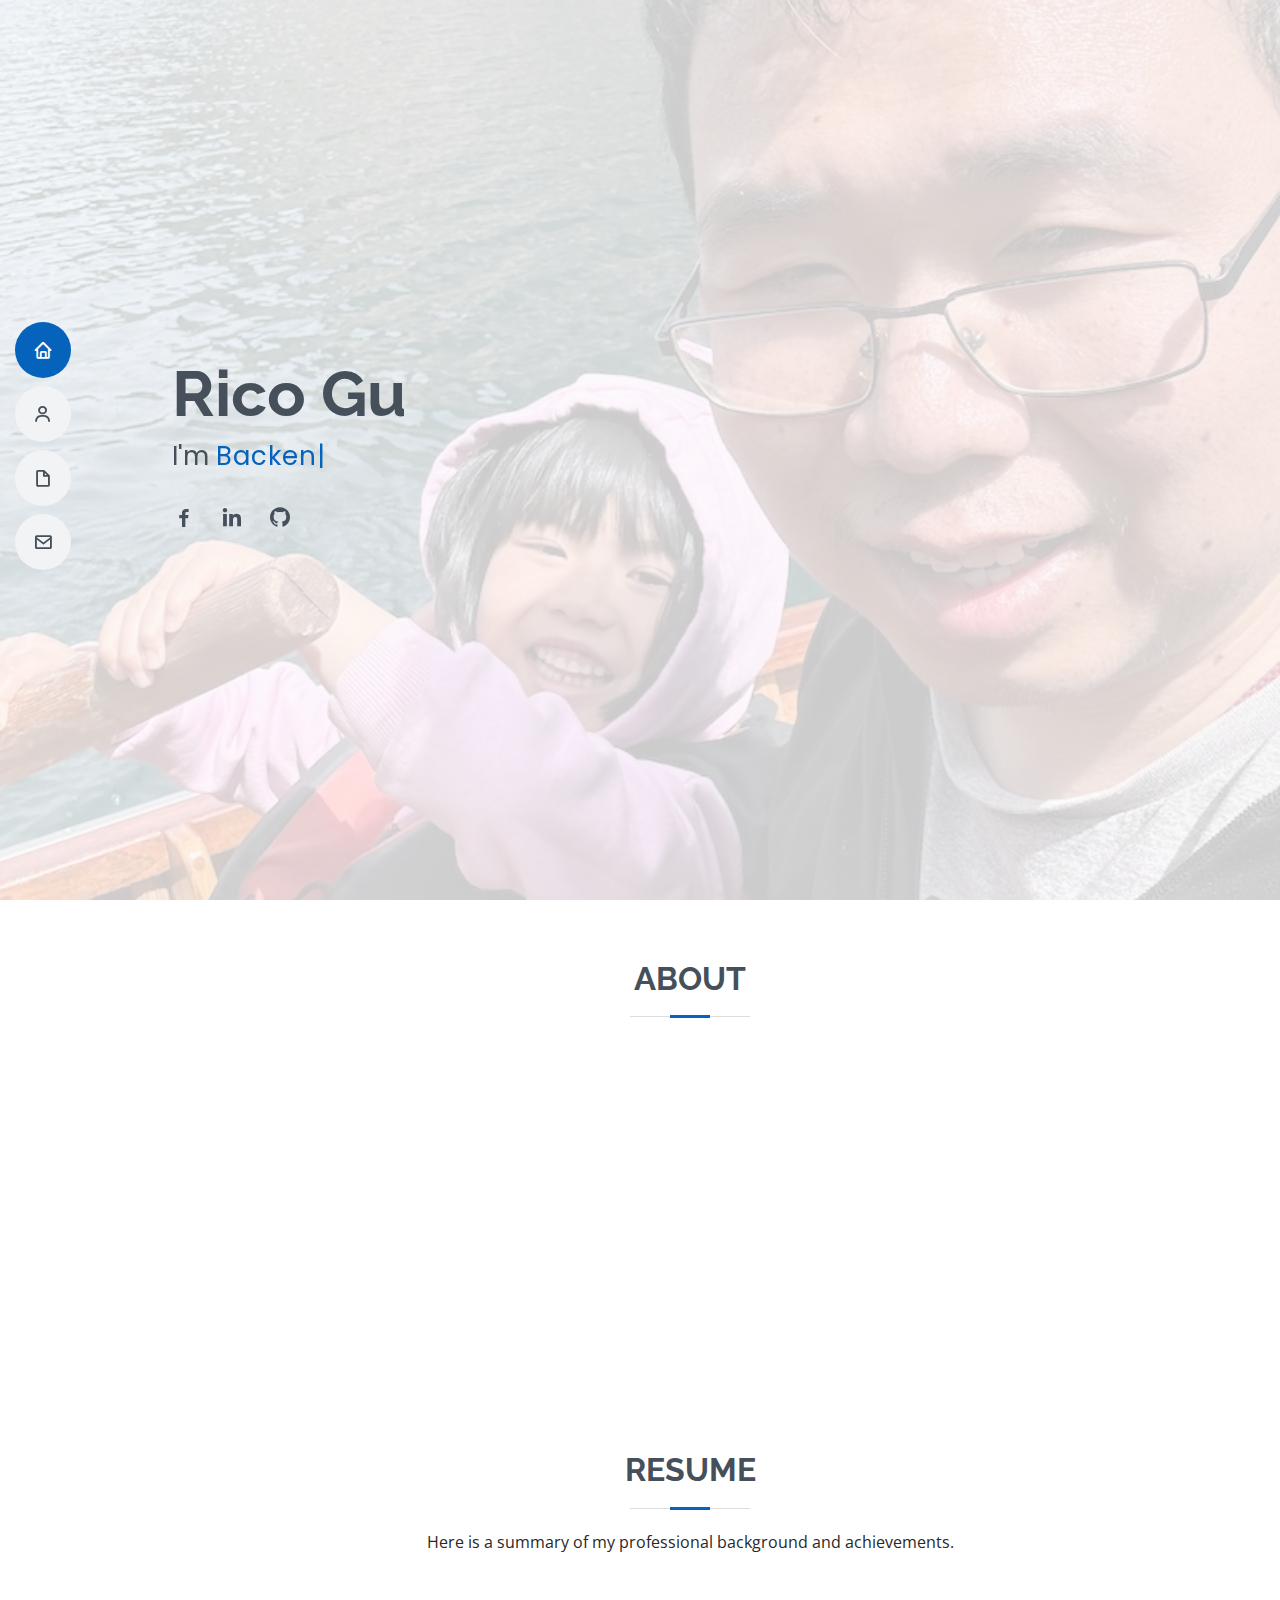
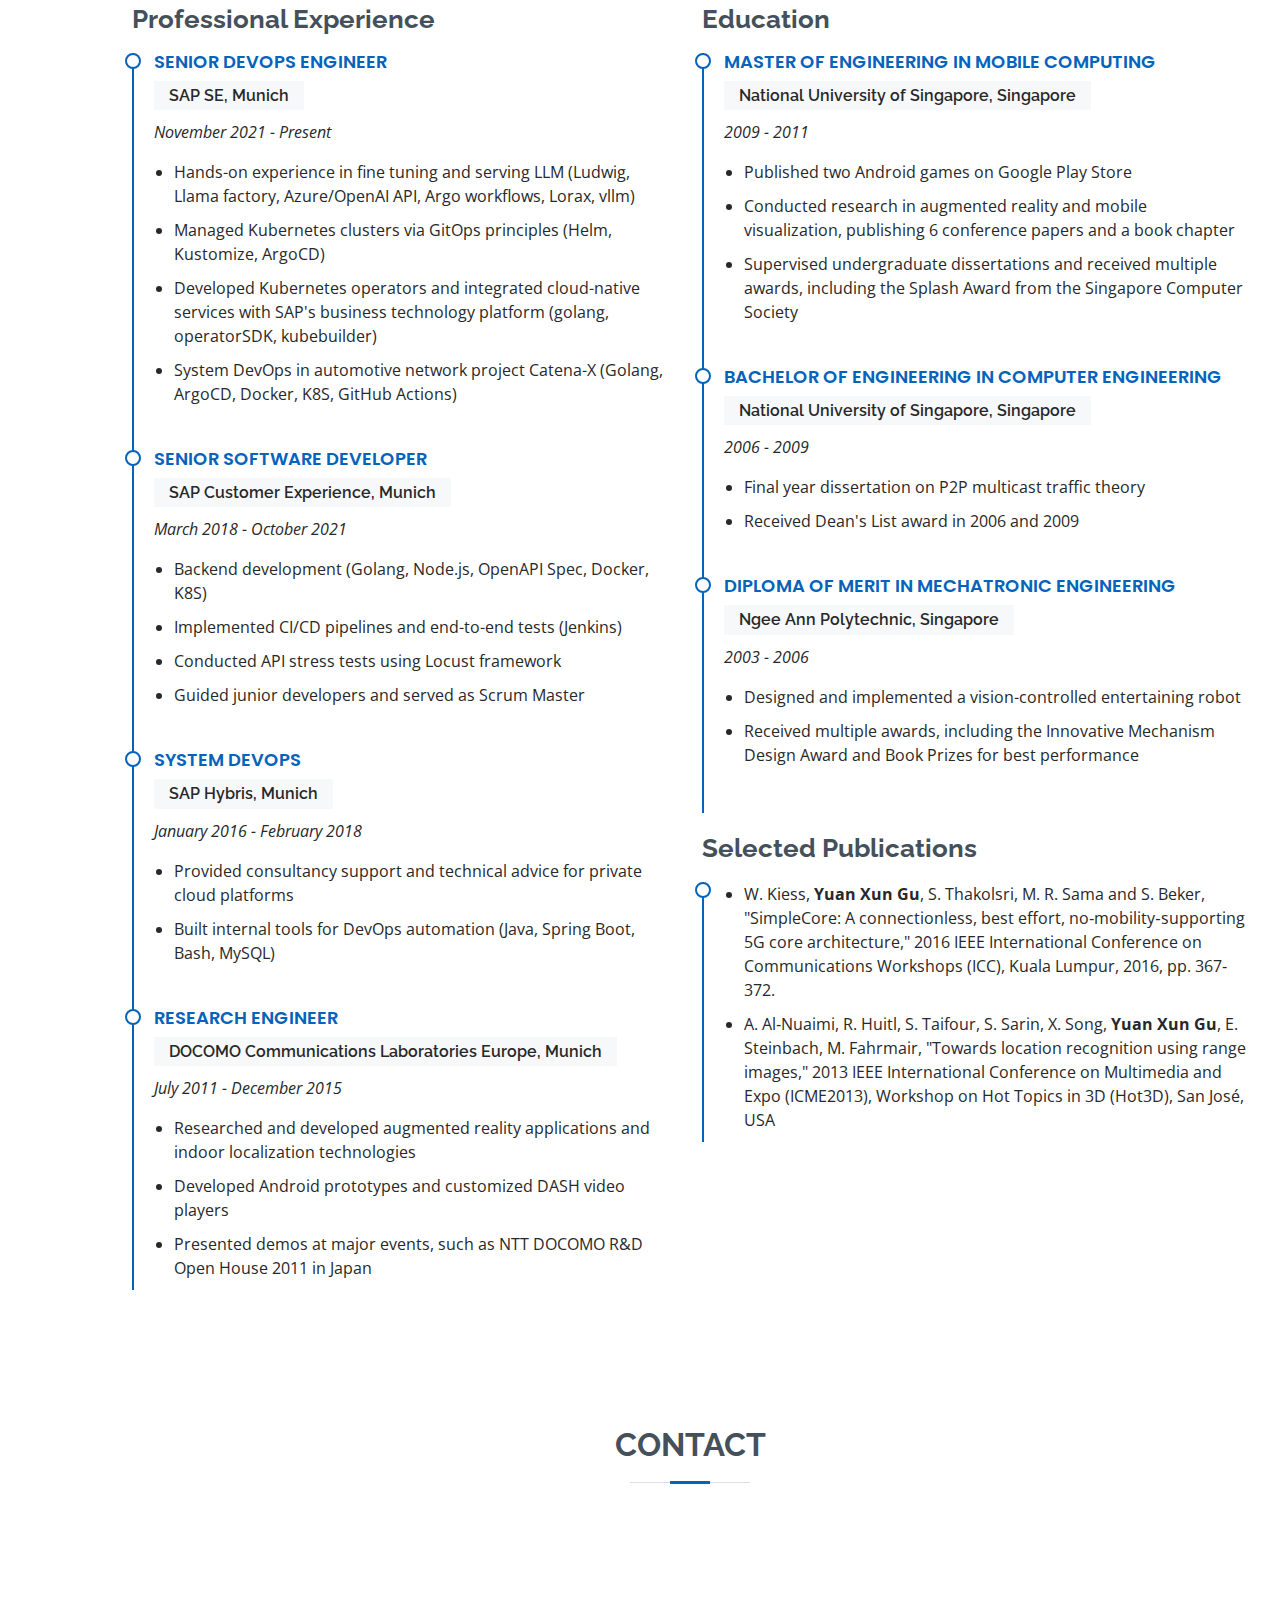
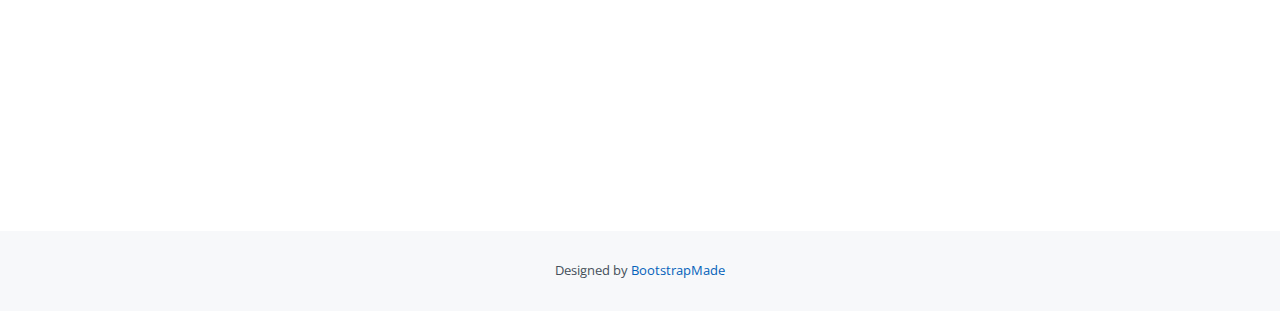
<file: index.html>
<!DOCTYPE html>
<html lang="en">

<head>
  <meta charset="utf-8">
  <meta content="width=device-width, initial-scale=1.0" name="viewport">

  <title>Rico Gu - Cloud Native Developer</title>
  <meta content="" name="description">
  <meta content="" name="keywords">

  <!-- Favicons -->
  <link href="assets/img/favicon.png" rel="icon">
  <link href="assets/img/apple-touch-icon.png" rel="apple-touch-icon">

  <!-- Google Fonts -->
  <link href="https://fonts.googleapis.com/css?family=Open+Sans:300,300i,400,400i,600,600i,700,700i|Raleway:300,300i,400,400i,500,500i,600,600i,700,700i|Poppins:300,300i,400,400i,500,500i,600,600i,700,700i" rel="stylesheet">

  <!-- Vendor CSS Files -->
  <link href="assets/vendor/aos/aos.css" rel="stylesheet">
  <link href="assets/vendor/bootstrap/css/bootstrap.min.css" rel="stylesheet">
  <link href="assets/vendor/bootstrap-icons/bootstrap-icons.css" rel="stylesheet">
  <link href="assets/vendor/boxicons/css/boxicons.min.css" rel="stylesheet">
  <link href="assets/vendor/glightbox/css/glightbox.min.css" rel="stylesheet">
  <link href="assets/vendor/swiper/swiper-bundle.min.css" rel="stylesheet">

  <!-- Template Main CSS File -->
  <link href="assets/css/style.css" rel="stylesheet">

</head>

<body>

<!-- ======= Mobile nav toggle button ======= -->
<i class="bi bi-list mobile-nav-toggle d-lg-none"></i>

<!-- ======= Header ======= -->
<header id="header" class="d-flex flex-column justify-content-center">

  <nav id="navbar" class="navbar nav-menu">
    <ul>
      <li><a href="#hero" class="nav-link scrollto active"><i class="bx bx-home"></i> <span>Home</span></a></li>
      <li><a href="#about" class="nav-link scrollto"><i class="bx bx-user"></i> <span>About</span></a></li>
      <li><a href="#resume" class="nav-link scrollto"><i class="bx bx-file-blank"></i> <span>Resume</span></a></li>
      <li><a href="#contact" class="nav-link scrollto"><i class="bx bx-envelope"></i> <span>Contact</span></a></li>
    </ul>
  </nav><!-- .nav-menu -->

</header><!-- End Header -->

<!-- ======= Hero Section ======= -->
<section id="hero" class="d-flex flex-column justify-content-center">
  <div class="container" data-aos="zoom-in" data-aos-delay="100">
    <h1>Rico Gu</h1>
    <p>I'm <span class="typed" data-typed-items="Backend developer,SRE engineer,Test engineer, Video game lover, a Father of two cute girls"></span></p>
    <div class="social-links">
      <a href="https://www.facebook.com/ricogu/" class="facebook"><i class="bx bxl-facebook"></i></a>
      <a href="https://www.linkedin.com/in/yuanxun-gu-a601804a" class="linkedin"><i class="bx bxl-linkedin"></i></a>
      <a href="https://github.com/ricogu" class="github"><i class="bx bxl-github"></i></a>
    </div>
  </div>
</section><!-- End Hero -->

<main id="main">

  <!-- ======= About Section ======= -->
  <section id="about" class="about">
    <div class="container">
      <div class="section-title">
        <h2>About</h2>
      </div>
      <div class="row">
        <div class="col-lg-4" data-aos="fade-right">
          <img src="assets/img/profile.jpg" class="img-fluid" alt="">
        </div>
        <div class="col-lg-8 pt-4 pt-lg-0 content" data-aos="fade-left">
          <h3>Cloud Native Developer</h3>
          <p class="fst-italic">
            Experienced Senior DevOps Engineer with a strong background in cloud-native software development, seeking to leverage expertise in innovative cloud services and enabling technologies.
          </p>
          <div class="mt-4">
            <a class="btn btn-primary btn-lg" href="rico-cv.pdf" target="_blank"><i class="bx bxs-download"></i> Download My CV</a>
          </div>
          <div class="mt-3">
            <p>Reference letters from are available upon request.</p>
          </div>
        </div>
      </div>
    </div>
  </section><!-- End About Section -->

  <!-- ======= Resume Section ======= -->
  <section id="resume" class="resume">
    <div class="container">

      <div class="section-title">
        <h2>Resume</h2>
        <p>Here is a summary of my professional background and achievements.</p>
      </div>

      <div class="row">
        <div class="col-lg-6">
          <h3 class="resume-title">Professional Experience</h3>
          <div class="resume-item">
            <h4>Senior DevOps Engineer</h4>
            <h5>SAP SE, Munich</h5>
            <p><em>November 2021 - Present</em></p>
            <ul>
              <li>Hands-on experience in fine tuning and serving LLM (Ludwig, Llama factory, Azure/OpenAI API, Argo workflows, Lorax, vllm)</li>
              <li>Managed Kubernetes clusters via GitOps principles (Helm, Kustomize, ArgoCD)</li>
              <li>Developed Kubernetes operators and integrated cloud-native services with SAP's business technology platform  (golang, operatorSDK, kubebuilder)</li>
              <li>System DevOps in automotive network project Catena-X (Golang, ArgoCD, Docker, K8S, GitHub Actions)</li>
            </ul>
          </div>
          <div class="resume-item">
            <h4>Senior Software Developer</h4>
            <h5>SAP Customer Experience, Munich</h5>
            <p><em>March 2018 - October 2021</em></p>
            <ul>
              <li>Backend development (Golang, Node.js, OpenAPI Spec, Docker, K8S)</li>
              <li>Implemented CI/CD pipelines and end-to-end tests (Jenkins)</li>
              <li>Conducted API stress tests using Locust framework</li>
              <li>Guided junior developers and served as Scrum Master</li>
            </ul>
          </div>
          <div class="resume-item">
            <h4>System DevOps</h4>
            <h5>SAP Hybris, Munich</h5>
            <p><em>January 2016 - February 2018</em></p>
            <ul>
              <li>Provided consultancy support and technical advice for private cloud platforms</li>
              <li>Built internal tools for DevOps automation (Java, Spring Boot, Bash, MySQL)</li>
            </ul>
          </div>
          <div class="resume-item">
            <h4>Research Engineer</h4>
            <h5>DOCOMO Communications Laboratories Europe, Munich</h5>
            <p><em>July 2011 - December 2015</em></p>
            <ul>
              <li>Researched and developed augmented reality applications and indoor localization technologies</li>
              <li>Developed Android prototypes and customized DASH video players</li>
              <li>Presented demos at major events, such as NTT DOCOMO R&D Open House 2011 in Japan</li>
            </ul>
          </div>
        </div>
        <div class="col-lg-6">
          <h3 class="resume-title">Education</h3>
          <div class="resume-item">
            <h4>Master of Engineering in Mobile Computing</h4>
            <h5>National University of Singapore, Singapore</h5>
            <p><em>2009 - 2011</em></p>
            <ul>
              <li>Published two Android games on Google Play Store</li>
              <li>Conducted research in augmented reality and mobile visualization, publishing 6 conference papers and a book chapter</li>
              <li>Supervised undergraduate dissertations and received multiple awards, including the Splash Award from the Singapore Computer Society</li>
            </ul>
          </div>
          <div class="resume-item">
            <h4>Bachelor of Engineering in Computer Engineering</h4>
            <h5>National University of Singapore, Singapore</h5>
            <p><em>2006 - 2009</em></p>
            <ul>
              <li>Final year dissertation on P2P multicast traffic theory</li>
              <li>Received Dean's List award in 2006 and 2009</li>
            </ul>
          </div>
          <div class="resume-item">
            <h4>Diploma of Merit in Mechatronic Engineering</h4>
            <h5>Ngee Ann Polytechnic, Singapore</h5>
            <p><em>2003 - 2006</em></p>
            <ul>
              <li>Designed and implemented a vision-controlled entertaining robot</li>
              <li>Received multiple awards, including the Innovative Mechanism Design Award and Book Prizes for best performance</li>
            </ul>
          </div>

          <h3 class="resume-title">Selected Publications</h3>
          <div class="resume-item">
            <ul>
              <li>W. Kiess, <strong>Yuan Xun Gu</strong>, S. Thakolsri, M. R. Sama and S. Beker, "SimpleCore: A connectionless, best effort, no‐mobility‐supporting 5G core architecture," 2016 IEEE International Conference on Communications Workshops (ICC), Kuala Lumpur, 2016, pp. 367‐372.</li>
              <li>A. Al‐Nuaimi, R. Huitl, S. Taifour, S. Sarin, X. Song, <strong>Yuan Xun Gu</strong>, E. Steinbach, M. Fahrmair, "Towards location recognition using range images," 2013 IEEE International Conference on Multimedia and Expo (ICME2013), Workshop on Hot Topics in 3D (Hot3D), San José, USA</li>
            </ul>
          </div>

        </div>
      </div>

    </div>
  </section><!-- End Resume Section -->

  <!-- ======= Contact Section ======= -->
  <section id="contact" class="contact">
    <div class="container">

      <div class="section-title">
        <h2>Contact</h2>
      </div>

      <div class="row" data-aos="fade-in">

        <div class="col-lg-6 d-flex align-items-stretch">
          <div class="info">
            <div class="address">
              <i class="bi bi-geo-alt"></i>
              <h4>Location:</h4>
              <p>Karl-Breu-Weg 20, 81829 Munich, Germany</p>
            </div>

            <div class="email">
              <i class="bi bi-envelope"></i>
              <h4>Email:</h4>
              <p><a href="mailto:ricogu@gmail.com">ricogu@gmail.com</a></p>
            </div>

            <div class="phone">
              <i class="bi bi-phone"></i>
              <h4>Call:</h4>
              <p>+49 15153858459</p>
            </div>

          </div>

        </div>

      </div>

    </div>
  </section><!-- End Contact Section -->

</main><!-- End #main -->

<!-- ======= Footer ======= -->
<footer id="footer">
  <div class="container">
    <div class="credits">
      <!-- All the links in the footer should remain intact. -->
      <!-- You can delete the links only if you purchased the pro version. -->
      <!-- Licensing information: https://bootstrapmade.com/license/ -->
      <!-- Purchase the pro version with working PHP/AJAX contact form: https://bootstrapmade.com/buy/?theme=MyResume -->
      Designed by <a href="https://bootstrapmade.com/">BootstrapMade</a>
    </div>
  </div>
</footer><!-- End Footer -->

<div id="preloader"></div>
<a href="#" class="back-to-top d-flex align-items-center justify-content-center"><i class="bi bi-arrow-up-short"></i></a>

<!-- Vendor JS Files -->
<script src="assets/vendor/purecounter/purecounter_vanilla.js"></script>
<script src="assets/vendor/aos/aos.js"></script>
<script src="assets/vendor/bootstrap/js/bootstrap.bundle.min.js"></script>
<script src="assets/vendor/glightbox/js/glightbox.min.js"></script>
<script src="assets/vendor/isotope-layout/isotope.pkgd.min.js"></script>
<script src="assets/vendor/swiper/swiper-bundle.min.js"></script>
<script src="assets/vendor/typed.js/typed.umd.js"></script>
<script src="assets/vendor/waypoints/noframework.waypoints.js"></script>
<script src="assets/vendor/php-email-form/validate.js"></script>

<!-- Template Main JS File -->
<script src="assets/js/main.js"></script>

</body>

</html>
</file>
<file: assets/css/style.css>
/**
* Template Name: MyResume
* Template URL: https://bootstrapmade.com/free-html-bootstrap-template-my-resume/
* Updated: Mar 17 2024 with Bootstrap v5.3.3
* Author: BootstrapMade.com
* License: https://bootstrapmade.com/license/
*/

/*--------------------------------------------------------------
# General
--------------------------------------------------------------*/
body {
  font-family: "Open Sans", sans-serif;
  color: #272829;
}

a {
  color: #0563bb;
  text-decoration: none;
}

a:hover {
  color: #067ded;
  text-decoration: none;
}

h1,
h2,
h3,
h4,
h5,
h6 {
  font-family: "Raleway", sans-serif;
}

/*--------------------------------------------------------------
# Back to top button
--------------------------------------------------------------*/
.back-to-top {
  position: fixed;
  visibility: hidden;
  opacity: 0;
  right: 15px;
  bottom: 15px;
  z-index: 996;
  background: #0563bb;
  width: 40px;
  height: 40px;
  border-radius: 50px;
  transition: all 0.4s;
}

.back-to-top i {
  font-size: 28px;
  color: #fff;
  line-height: 0;
}

.back-to-top:hover {
  background: #0678e3;
  color: #fff;
}

.back-to-top.active {
  visibility: visible;
  opacity: 1;
}

/*--------------------------------------------------------------
# Preloader
--------------------------------------------------------------*/
#preloader {
  position: fixed;
  top: 0;
  left: 0;
  right: 0;
  bottom: 0;
  z-index: 9999;
  overflow: hidden;
  background: #fff;
}

#preloader:before {
  content: "";
  position: fixed;
  top: calc(50% - 30px);
  left: calc(50% - 30px);
  border: 6px solid #0563bb;
  border-top-color: #fff;
  border-bottom-color: #fff;
  border-radius: 50%;
  width: 60px;
  height: 60px;
  animation: animate-preloader 1s linear infinite;
}

@keyframes animate-preloader {
  0% {
    transform: rotate(0deg);
  }

  100% {
    transform: rotate(360deg);
  }
}

/*--------------------------------------------------------------
# Disable aos animation delay on mobile devices
--------------------------------------------------------------*/
@media screen and (max-width: 768px) {
  [data-aos-delay] {
    transition-delay: 0 !important;
  }
}

/*--------------------------------------------------------------
# Header
--------------------------------------------------------------*/
#header {
  position: fixed;
  top: 0;
  left: 0;
  bottom: 0;
  z-index: 9997;
  transition: all 0.5s;
  padding: 15px;
  overflow-y: auto;
}

@media (max-width: 991px) {
  #header {
    width: 300px;
    background: #fff;
    border-right: 1px solid #e6e9ec;
    left: -300px;
  }
}

@media (min-width: 991px) {
  #main {
    margin-left: 100px;
  }
}

/*--------------------------------------------------------------
# Navigation Menu
--------------------------------------------------------------*/
/**
* Desktop Navigation 
*/
.nav-menu {
  padding: 0;
  display: block;
}

.nav-menu * {
  margin: 0;
  padding: 0;
  list-style: none;
}

.nav-menu>ul>li {
  position: relative;
  white-space: nowrap;
}

.nav-menu a,
.nav-menu a:focus {
  display: flex;
  align-items: center;
  color: #45505b;
  padding: 10px 18px;
  margin-bottom: 8px;
  transition: 0.3s;
  font-size: 15px;
  border-radius: 50px;
  background: #f2f3f5;
  height: 56px;
  width: 100%;
  overflow: hidden;
  transition: 0.3s;
}

.nav-menu a i,
.nav-menu a:focus i {
  font-size: 20px;
}

.nav-menu a span,
.nav-menu a:focus span {
  padding: 0 5px 0 7px;
  color: #45505b;
}

@media (min-width: 992px) {

  .nav-menu a,
  .nav-menu a:focus {
    width: 56px;
  }

  .nav-menu a span,
  .nav-menu a:focus span {
    display: none;
    color: #fff;
  }
}

.nav-menu a:hover,
.nav-menu .active,
.nav-menu .active:focus,
.nav-menu li:hover>a {
  color: #fff;
  background: #0563bb;
}

.nav-menu a:hover span,
.nav-menu .active span,
.nav-menu .active:focus span,
.nav-menu li:hover>a span {
  color: #fff;
}

.nav-menu a:hover,
.nav-menu li:hover>a {
  width: 100%;
  color: #fff;
}

.nav-menu a:hover span,
.nav-menu li:hover>a span {
  display: block;
}

/**
* Mobile Navigation 
*/
.mobile-nav-toggle {
  position: fixed;
  right: 10px;
  top: 10px;
  z-index: 9998;
  border: 0;
  background: none;
  font-size: 28px;
  transition: all 0.4s;
  outline: none !important;
  line-height: 0;
  cursor: pointer;
  border-radius: 50px;
  padding: 5px;
}

.mobile-nav-toggle i {
  color: #45505b;
}

.mobile-nav-active {
  overflow: hidden;
}

.mobile-nav-active #header {
  left: 0;
}

.mobile-nav-active .mobile-nav-toggle {
  color: #fff;
  background-color: #0563bb;
}

/*--------------------------------------------------------------
# Hero Section
--------------------------------------------------------------*/
#hero {
  width: 100%;
  height: 100vh;
  background: url("../img/hero-bg.jpg") top right no-repeat;
  background-size: cover;
  position: relative;
}

@media (min-width: 992px) {
  #hero {
    padding-left: 160px;
  }
}

@media (max-width: 768px) {
  #hero {
    background-position: center top;
  }
}

@media (min-width: 769px) and (max-width: 1200px) {
  #hero {
    background-position: center center;
  }
}

@media (min-width: 1201px) {
  #hero {
    background-position: center center;
  }
}

#hero:before {
  content: "";
  background: rgba(255, 255, 255, 0.8);
  position: absolute;
  bottom: 0;
  top: 0;
  left: 0;
  right: 0;
}

#hero h1 {
  margin: 0;
  font-size: 64px;
  font-weight: 700;
  line-height: 56px;
  color: #45505b;
}

#hero p {
  color: #45505b;
  margin: 15px 0 0 0;
  font-size: 26px;
  font-family: "Poppins", sans-serif;
}

#hero p span {
  color: #0563bb;
  letter-spacing: 1px;
}

#hero .social-links {
  margin-top: 30px;
}

#hero .social-links a {
  font-size: 24px;
  display: inline-block;
  color: #45505b;
  line-height: 1;
  margin-right: 20px;
  transition: 0.3s;
}

#hero .social-links a:hover {
  color: #0563bb;
}

@media (max-width: 992px) {
  #hero {
    text-align: center;
  }

  #hero h1 {
    font-size: 32px;
    line-height: 36px;
  }

  #hero p {
    margin-top: 10px;
    font-size: 20px;
    line-height: 24px;
  }
}

/*--------------------------------------------------------------
# Sections General
--------------------------------------------------------------*/
section {
  padding: 60px 0;
  overflow: hidden;
}

.section-title {
  text-align: center;
  padding-bottom: 30px;
}

.section-title h2 {
  font-size: 32px;
  font-weight: bold;
  text-transform: uppercase;
  margin-bottom: 20px;
  padding-bottom: 20px;
  position: relative;
  color: #45505b;
}

.section-title h2::before {
  content: "";
  position: absolute;
  display: block;
  width: 120px;
  height: 1px;
  background: #ddd;
  bottom: 1px;
  left: calc(50% - 60px);
}

.section-title h2::after {
  content: "";
  position: absolute;
  display: block;
  width: 40px;
  height: 3px;
  background: #0563bb;
  bottom: 0;
  left: calc(50% - 20px);
}

.section-title p {
  margin-bottom: 0;
}

/*--------------------------------------------------------------
# About
--------------------------------------------------------------*/
.about .content h3 {
  font-weight: 700;
  font-size: 26px;
  color: #728394;
}

.about .content ul {
  list-style: none;
  padding: 0;
}

.about .content ul li {
  margin-bottom: 20px;
  display: flex;
  align-items: center;
}

.about .content ul strong {
  margin-right: 10px;
}

.about .content ul i {
  font-size: 16px;
  margin-right: 5px;
  color: #0563bb;
  line-height: 0;
}

.about .content p:last-child {
  margin-bottom: 0;
}

/*--------------------------------------------------------------
# Facts
--------------------------------------------------------------*/
.facts .count-box {
  padding: 30px 30px 25px 30px;
  margin-top: 30px;
  width: 100%;
  position: relative;
  text-align: center;
  background: #fff;
}

.facts .count-box i {
  position: absolute;
  top: -25px;
  left: 50%;
  transform: translateX(-50%);
  font-size: 24px;
  background: #0563bb;
  color: #fff;
  border-radius: 50px;
  display: inline-flex;
  align-items: center;
  justify-content: center;
  width: 48px;
  height: 48px;
}

.facts .count-box span {
  font-size: 36px;
  display: block;
  font-weight: 600;
  color: #011426;
}

.facts .count-box p {
  padding: 0;
  margin: 0;
  font-family: "Raleway", sans-serif;
  font-size: 14px;
}

/*--------------------------------------------------------------
# Akills
--------------------------------------------------------------*/
.skills .progress {
  height: 60px;
  display: block;
  background: none;
  border-radius: 0;
}

.skills .progress .skill {
  padding: 10px 0;
  margin: 0;
  text-transform: uppercase;
  display: block;
  font-weight: 600;
  font-family: "Poppins", sans-serif;
  color: #45505b;
}

.skills .progress .skill .val {
  float: right;
  font-style: normal;
}

.skills .progress-bar-wrap {
  background: #f2f3f5;
}

.skills .progress-bar {
  width: 1px;
  height: 10px;
  transition: 0.9s;
  background-color: #0563bb;
}

/*--------------------------------------------------------------
# Resume
--------------------------------------------------------------*/
.resume .resume-title {
  font-size: 26px;
  font-weight: 700;
  margin-top: 20px;
  margin-bottom: 20px;
  color: #45505b;
}

.resume .resume-item {
  padding: 0 0 20px 20px;
  margin-top: -2px;
  border-left: 2px solid #0563bb;
  position: relative;
}

.resume .resume-item h4 {
  line-height: 18px;
  font-size: 18px;
  font-weight: 600;
  text-transform: uppercase;
  font-family: "Poppins", sans-serif;
  color: #0563bb;
  margin-bottom: 10px;
}

.resume .resume-item h5 {
  font-size: 16px;
  background: #f7f8f9;
  padding: 5px 15px;
  display: inline-block;
  font-weight: 600;
  margin-bottom: 10px;
}

.resume .resume-item ul {
  padding-left: 20px;
}

.resume .resume-item ul li {
  padding-bottom: 10px;
}

.resume .resume-item:last-child {
  padding-bottom: 0;
}

.resume .resume-item::before {
  content: "";
  position: absolute;
  width: 16px;
  height: 16px;
  border-radius: 50px;
  left: -9px;
  top: 0;
  background: #fff;
  border: 2px solid #0563bb;
}

/*--------------------------------------------------------------
# Portfolio
--------------------------------------------------------------*/
.portfolio .portfolio-item {
  margin-bottom: 30px;
}

.portfolio #portfolio-flters {
  padding: 0;
  margin: 0 auto 25px auto;
  list-style: none;
  text-align: center;
  background: #fff;
  border-radius: 50px;
  padding: 2px 15px;
}

.portfolio #portfolio-flters li {
  cursor: pointer;
  display: inline-block;
  padding: 10px 15px;
  font-size: 14px;
  font-weight: 600;
  line-height: 1;
  text-transform: uppercase;
  color: #272829;
  margin-bottom: 5px;
  transition: all 0.3s ease-in-out;
}

.portfolio #portfolio-flters li:hover,
.portfolio #portfolio-flters li.filter-active {
  color: #0563bb;
}

.portfolio #portfolio-flters li:last-child {
  margin-right: 0;
}

.portfolio .portfolio-wrap {
  transition: 0.3s;
  position: relative;
  overflow: hidden;
  z-index: 1;
  background: rgba(69, 80, 91, 0.8);
}

.portfolio .portfolio-wrap::before {
  content: "";
  background: rgba(255, 255, 255, 0.7);
  position: absolute;
  left: 30px;
  right: 30px;
  top: 30px;
  bottom: 30px;
  transition: all ease-in-out 0.3s;
  z-index: 2;
  opacity: 0;
}

.portfolio .portfolio-wrap .portfolio-info {
  opacity: 0;
  position: absolute;
  top: 0;
  left: 0;
  right: 0;
  bottom: 0;
  text-align: center;
  z-index: 3;
  transition: all ease-in-out 0.3s;
  display: flex;
  flex-direction: column;
  justify-content: center;
  align-items: center;
}

.portfolio .portfolio-wrap .portfolio-info::before {
  display: block;
  content: "";
  width: 48px;
  height: 48px;
  position: absolute;
  top: 35px;
  left: 35px;
  border-top: 3px solid #d7dce1;
  border-left: 3px solid #d7dce1;
  transition: all 0.5s ease 0s;
  z-index: 9994;
}

.portfolio .portfolio-wrap .portfolio-info::after {
  display: block;
  content: "";
  width: 48px;
  height: 48px;
  position: absolute;
  bottom: 35px;
  right: 35px;
  border-bottom: 3px solid #d7dce1;
  border-right: 3px solid #d7dce1;
  transition: all 0.5s ease 0s;
  z-index: 9994;
}

.portfolio .portfolio-wrap .portfolio-info h4 {
  font-size: 20px;
  color: #45505b;
  font-weight: 600;
}

.portfolio .portfolio-wrap .portfolio-info p {
  color: #45505b;
  font-size: 14px;
  text-transform: uppercase;
  padding: 0;
  margin: 0;
}

.portfolio .portfolio-wrap .portfolio-links {
  text-align: center;
  z-index: 4;
}

.portfolio .portfolio-wrap .portfolio-links a {
  color: #45505b;
  margin: 0 2px;
  font-size: 28px;
  display: inline-block;
  transition: 0.3s;
}

.portfolio .portfolio-wrap .portfolio-links a:hover {
  color: #148af9;
}

.portfolio .portfolio-wrap:hover::before {
  top: 0;
  left: 0;
  right: 0;
  bottom: 0;
  opacity: 1;
}

.portfolio .portfolio-wrap:hover .portfolio-info {
  opacity: 1;
}

.portfolio .portfolio-wrap:hover .portfolio-info::before {
  top: 15px;
  left: 15px;
}

.portfolio .portfolio-wrap:hover .portfolio-info::after {
  bottom: 15px;
  right: 15px;
}

/*--------------------------------------------------------------
# Portfolio Details
--------------------------------------------------------------*/
.portfolio-details {
  padding-top: 40px;
}

.portfolio-details .portfolio-details-slider img {
  width: 100%;
}

.portfolio-details .portfolio-details-slider .swiper-pagination {
  margin-top: 20px;
  position: relative;
}

.portfolio-details .portfolio-details-slider .swiper-pagination .swiper-pagination-bullet {
  width: 12px;
  height: 12px;
  background-color: #fff;
  opacity: 1;
  border: 1px solid #0563bb;
}

.portfolio-details .portfolio-details-slider .swiper-pagination .swiper-pagination-bullet-active {
  background-color: #0563bb;
}

.portfolio-details .portfolio-info {
  padding: 30px;
  box-shadow: 0px 0 30px rgba(69, 80, 91, 0.08);
}

.portfolio-details .portfolio-info h3 {
  font-size: 22px;
  font-weight: 700;
  margin-bottom: 20px;
  padding-bottom: 20px;
  border-bottom: 1px solid #eee;
}

.portfolio-details .portfolio-info ul {
  list-style: none;
  padding: 0;
  font-size: 15px;
}

.portfolio-details .portfolio-info ul li+li {
  margin-top: 10px;
}

.portfolio-details .portfolio-description {
  padding-top: 30px;
}

.portfolio-details .portfolio-description h2 {
  font-size: 26px;
  font-weight: 700;
  margin-bottom: 20px;
}

.portfolio-details .portfolio-description p {
  padding: 0;
}

/*--------------------------------------------------------------
# Services
--------------------------------------------------------------*/
.services .icon-box {
  text-align: center;
  padding: 70px 20px 80px 20px;
  transition: all ease-in-out 0.3s;
  background: #fff;
  box-shadow: 0px 5px 90px 0px rgba(110, 123, 131, 0.05);
}

.services .icon-box .icon {
  margin: 0 auto;
  width: 100px;
  height: 100px;
  display: flex;
  align-items: center;
  justify-content: center;
  transition: ease-in-out 0.3s;
  position: relative;
}

.services .icon-box .icon i {
  font-size: 36px;
  transition: 0.5s;
  position: relative;
}

.services .icon-box .icon svg {
  position: absolute;
  top: 0;
  left: 0;
}

.services .icon-box .icon svg path {
  transition: 0.5s;
  fill: #f5f5f5;
}

.services .icon-box h4 {
  font-weight: 600;
  margin: 10px 0 15px 0;
  font-size: 22px;
}

.services .icon-box h4 a {
  color: #45505b;
  transition: ease-in-out 0.3s;
}

.services .icon-box p {
  line-height: 24px;
  font-size: 14px;
  margin-bottom: 0;
}

.services .icon-box:hover {
  border-color: #fff;
  box-shadow: 0px 0 35px 0 rgba(0, 0, 0, 0.08);
}

.services .iconbox-blue i {
  color: #47aeff;
}

.services .iconbox-blue:hover .icon i {
  color: #fff;
}

.services .iconbox-blue:hover .icon path {
  fill: #47aeff;
}

.services .iconbox-orange i {
  color: #ffa76e;
}

.services .iconbox-orange:hover .icon i {
  color: #fff;
}

.services .iconbox-orange:hover .icon path {
  fill: #ffa76e;
}

.services .iconbox-pink i {
  color: #e80368;
}

.services .iconbox-pink:hover .icon i {
  color: #fff;
}

.services .iconbox-pink:hover .icon path {
  fill: #e80368;
}

.services .iconbox-yellow i {
  color: #ffbb2c;
}

.services .iconbox-yellow:hover .icon i {
  color: #fff;
}

.services .iconbox-yellow:hover .icon path {
  fill: #ffbb2c;
}

.services .iconbox-red i {
  color: #ff5828;
}

.services .iconbox-red:hover .icon i {
  color: #fff;
}

.services .iconbox-red:hover .icon path {
  fill: #ff5828;
}

.services .iconbox-teal i {
  color: #11dbcf;
}

.services .iconbox-teal:hover .icon i {
  color: #fff;
}

.services .iconbox-teal:hover .icon path {
  fill: #11dbcf;
}

/*--------------------------------------------------------------
# Testimonials
--------------------------------------------------------------*/
.testimonials .section-header {
  margin-bottom: 40px;
}

.testimonials .testimonials-carousel,
.testimonials .testimonials-slider {
  overflow: hidden;
}

.testimonials .testimonial-item {
  text-align: center;
}

.testimonials .testimonial-item .testimonial-img {
  width: 120px;
  border-radius: 50%;
  border: 4px solid #fff;
  margin: 0 auto;
}

.testimonials .testimonial-item h3 {
  font-size: 20px;
  font-weight: bold;
  margin: 10px 0 5px 0;
  color: #111;
}

.testimonials .testimonial-item h4 {
  font-size: 14px;
  color: #999;
  margin: 0 0 15px 0;
}

.testimonials .testimonial-item .quote-icon-left,
.testimonials .testimonial-item .quote-icon-right {
  color: #90c8fc;
  font-size: 26px;
}

.testimonials .testimonial-item .quote-icon-left {
  display: inline-block;
  left: -5px;
  position: relative;
}

.testimonials .testimonial-item .quote-icon-right {
  display: inline-block;
  right: -5px;
  position: relative;
  top: 10px;
}

.testimonials .testimonial-item p {
  font-style: italic;
  margin: 0 auto 15px auto;
}

.testimonials .swiper-pagination {
  margin-top: 20px;
  position: relative;
}

.testimonials .swiper-pagination .swiper-pagination-bullet {
  width: 12px;
  height: 12px;
  background-color: #fff;
  opacity: 1;
  border: 1px solid #0563bb;
}

.testimonials .swiper-pagination .swiper-pagination-bullet-active {
  background-color: #0563bb;
}

@media (min-width: 992px) {
  .testimonials .testimonial-item p {
    width: 80%;
  }
}

/*--------------------------------------------------------------
# Contact
--------------------------------------------------------------*/
.contact .info {
  width: 100%;
  background: #fff;
}

.contact .info i {
  font-size: 20px;
  color: #0563bb;
  float: left;
  width: 44px;
  height: 44px;
  background: #eef7ff;
  display: flex;
  justify-content: center;
  align-items: center;
  border-radius: 50px;
  transition: all 0.3s ease-in-out;
}

.contact .info h4 {
  padding: 0 0 0 60px;
  font-size: 22px;
  font-weight: 600;
  margin-bottom: 5px;
  color: #45505b;
}

.contact .info p {
  padding: 0 0 0 60px;
  margin-bottom: 0;
  font-size: 14px;
  color: #728394;
}

.contact .info .email,
.contact .info .phone {
  margin-top: 40px;
}

.contact .info .email:hover i,
.contact .info .address:hover i,
.contact .info .phone:hover i {
  background: #0563bb;
  color: #fff;
}

.contact .php-email-form {
  width: 100%;
  background: #fff;
}

.contact .php-email-form .form-group {
  padding-bottom: 8px;
}

.contact .php-email-form .error-message {
  display: none;
  color: #fff;
  background: #ed3c0d;
  text-align: left;
  padding: 15px;
  font-weight: 600;
}

.contact .php-email-form .error-message br+br {
  margin-top: 25px;
}

.contact .php-email-form .sent-message {
  display: none;
  color: #fff;
  background: #18d26e;
  text-align: center;
  padding: 15px;
  font-weight: 600;
}

.contact .php-email-form .loading {
  display: none;
  background: #fff;
  text-align: center;
  padding: 15px;
}

.contact .php-email-form .loading:before {
  content: "";
  display: inline-block;
  border-radius: 50%;
  width: 24px;
  height: 24px;
  margin: 0 10px -6px 0;
  border: 3px solid #18d26e;
  border-top-color: #eee;
  animation: animate-loading 1s linear infinite;
}

.contact .php-email-form input,
.contact .php-email-form textarea {
  border-radius: 4px;
  box-shadow: none;
  font-size: 14px;
}

.contact .php-email-form input[type=text],
.contact .php-email-form input[type=email] {
  height: 44px;
}

.contact .php-email-form textarea {
  padding: 10px 12px;
}

.contact .php-email-form button[type=submit] {
  background: #0563bb;
  border: 0;
  padding: 10px 35px;
  color: #fff;
  transition: 0.4s;
  border-radius: 50px;
}

.contact .php-email-form button[type=submit]:hover {
  background: #0678e3;
}

@keyframes animate-loading {
  0% {
    transform: rotate(0deg);
  }

  100% {
    transform: rotate(360deg);
  }
}

/*--------------------------------------------------------------
# Footer
--------------------------------------------------------------*/
#footer {
  background: #f7f8f9;
  color: #45505b;
  font-size: 14px;
  text-align: center;
  padding: 30px 0;
}

#footer h3 {
  font-size: 36px;
  font-weight: 700;
  position: relative;
  font-family: "Poppins", sans-serif;
  padding: 0;
  margin: 0 0 15px 0;
}

#footer p {
  font-size: 15;
  font-style: italic;
  padding: 0;
  margin: 0 0 40px 0;
}

#footer .social-links {
  margin: 0 0 40px 0;
}

#footer .social-links a {
  font-size: 18px;
  display: inline-block;
  background: #0563bb;
  color: #fff;
  line-height: 1;
  padding: 8px 0;
  margin-right: 4px;
  border-radius: 50%;
  text-align: center;
  width: 36px;
  height: 36px;
  transition: 0.3s;
}

#footer .social-links a:hover {
  background: #0678e3;
  color: #fff;
  text-decoration: none;
}

#footer .copyright {
  margin: 0 0 5px 0;
}

#footer .credits {
  font-size: 13px;
}
</file>
